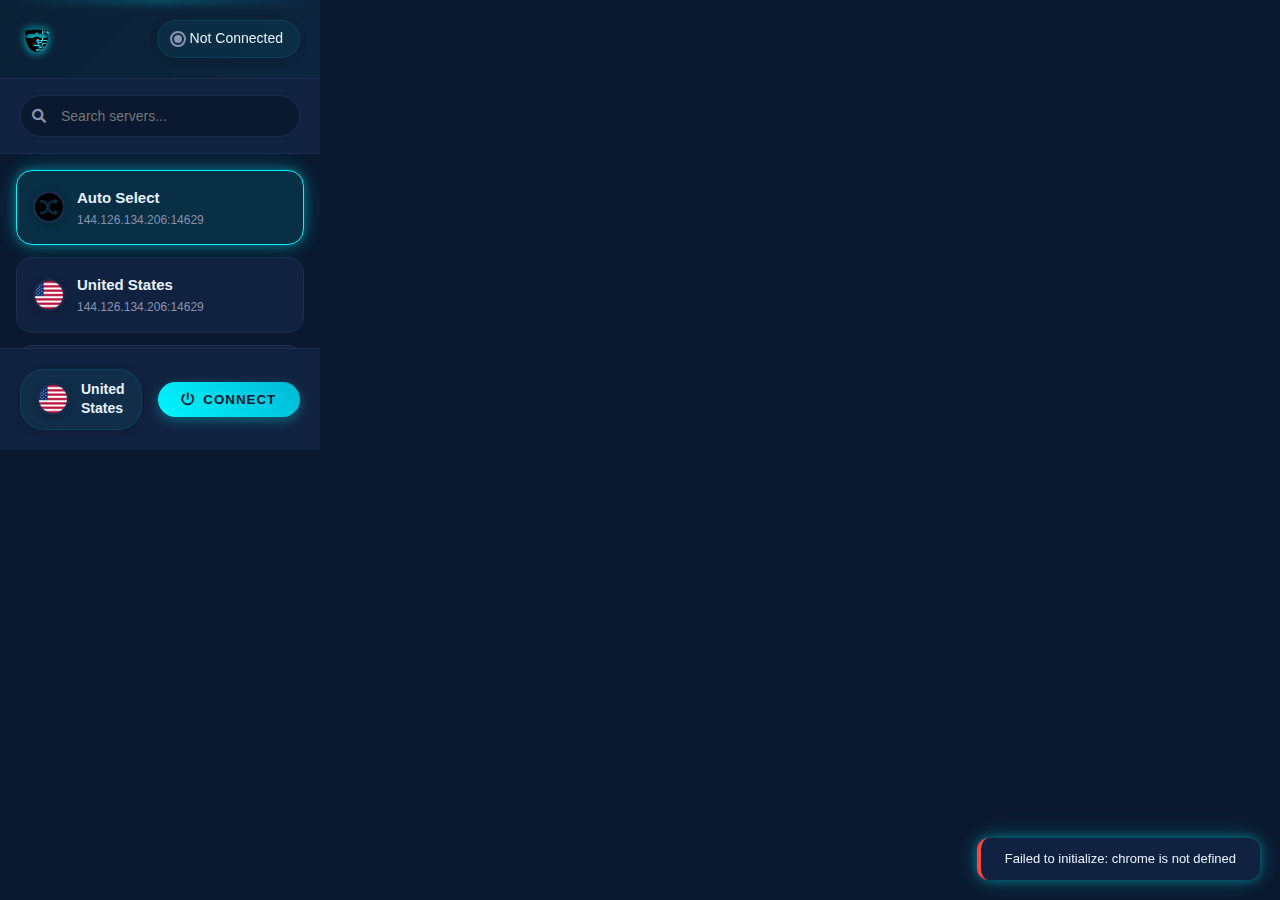
<file: data/panel/index.html>
<!DOCTYPE html>
<html lang="en">
<head>
    <meta charset="UTF-8">
    <meta name="viewport" content="width=device-width, initial-scale=1.0">
    <title>IPMask VPN</title>
    <link rel="stylesheet" href="https://cdnjs.cloudflare.com/ajax/libs/font-awesome/6.0.0/css/all.min.css">
    <link rel="stylesheet" href="index.css">
</head>
<body>
    <div class="app-container">
        <div class="header">
            <img src="/data/icons/lo.png" alt="IPMask Logo" class="logo">
            <div class="connection-status">
                <div class="status-dot"></div>
                <span class="status-text">Not Connected</span>
            </div>
        </div>

        <div class="search-bar">
            <i class="fas fa-search"></i>
            <input type="text" placeholder="Search servers..." class="search-input">
        </div>

        <div class="server-list">
            <!-- Servers will be populated dynamically -->
        </div>

        <div class="connect-panel">
            <div class="selected-server">
                <img src="/data/flags/auto.png" alt="Auto" class="country-flag" id="selected-flag">
                <span id="selected-server">Auto Select</span>
            </div>
            <button class="connect-button">
                <i class="fas fa-power-off"></i>
                <span>Connect</span>
            </button>
        </div>
    </div>

    <div class="notification-container"></div>

    <script src="index.js"></script>
</body>
</html>
</file>
<file: data/panel/index.css>
:root {
    --primary-color: #00f7ff;
    --primary-dark: #005c5e;
    --background: #0a192f;
    --background-light: #112240;
    --text-primary: #e6f1ff;
    --text-secondary: #8892b0;
    --border-color: #1d2d50;
    --hover-bg: rgba(0, 247, 255, 0.1);
    --success-color: #00f7ff;
    --glow-shadow: 0 0 10px rgba(0, 247, 255, 0.3),
                   0 0 20px rgba(0, 247, 255, 0.2),
                   0 0 30px rgba(0, 247, 255, 0.1);
    --button-gradient: linear-gradient(45deg, #00f7ff, #00b8d4);
}

* {
    margin: 0;
    padding: 0;
    box-sizing: border-box;
    transition: all 0.3s ease;
}

body {
    font-family: -apple-system, BlinkMacSystemFont, 'Segoe UI', Roboto, sans-serif;
    width: 320px;
    height: 450px;
    background: var(--background);
    color: var(--text-primary);
    font-size: 14px;
    line-height: 1.4;
}

.app-container {
    display: flex;
    flex-direction: column;
    height: 100%;
    background: linear-gradient(135deg, var(--background) 0%, var(--background-light) 100%);
    position: relative;
    overflow: hidden;
}

.app-container::before {
    content: '';
    position: absolute;
    top: 0;
    left: 0;
    right: 0;
    height: 1px;
    background: linear-gradient(90deg, transparent, var(--primary-color), transparent);
    animation: scanline 2s linear infinite;
}

@keyframes scanline {
    0% { transform: translateY(-100%); }
    100% { transform: translateY(450px); }
}

/* Header */
.header {
    padding: 20px;
    display: flex;
    align-items: center;
    justify-content: space-between;
    border-bottom: 1px solid var(--border-color);
    background: rgba(0, 247, 255, 0.03);
    backdrop-filter: blur(5px);
}

.logo {
    width: 32px;
    height: 32px;
    filter: drop-shadow(0 0 5px var(--primary-color));
    animation: pulse 2s infinite;
}

@keyframes pulse {
    0% { filter: drop-shadow(0 0 5px var(--primary-color)); }
    50% { filter: drop-shadow(0 0 15px var(--primary-color)); }
    100% { filter: drop-shadow(0 0 5px var(--primary-color)); }
}

.connection-status {
    display: flex;
    align-items: center;
    gap: 8px;
    padding: 8px 16px;
    background: rgba(0, 247, 255, 0.05);
    border-radius: 24px;
    border: 1px solid rgba(0, 247, 255, 0.1);
    box-shadow: 0 2px 8px rgba(0, 0, 0, 0.2);
}

.status-dot {
    width: 8px;
    height: 8px;
    border-radius: 50%;
    background-color: var(--text-secondary);
    position: relative;
}

.status-dot::after {
    content: '';
    position: absolute;
    width: 12px;
    height: 12px;
    border-radius: 50%;
    border: 2px solid var(--text-secondary);
    top: -4px;
    left: -4px;
    animation: ripple 1.5s infinite;
}

@keyframes ripple {
    0% { transform: scale(1); opacity: 1; }
    100% { transform: scale(2); opacity: 0; }
}

/* Search Bar */
.search-bar {
    padding: 16px 20px;
    background: var(--background-light);
    border-bottom: 1px solid var(--border-color);
    position: relative;
}

.search-bar i {
    position: absolute;
    left: 32px;
    top: 50%;
    transform: translateY(-50%);
    color: var(--text-secondary);
}

.search-input {
    width: 100%;
    padding: 12px 40px;
    border: 1px solid var(--border-color);
    border-radius: 24px;
    font-size: 14px;
    background: var(--background);
    color: var(--text-primary);
    transition: all 0.3s ease;
}

.search-input:focus {
    outline: none;
    border-color: var(--primary-color);
    box-shadow: 0 0 0 3px rgba(0, 247, 255, 0.1);
}

/* Server List */
.server-list {
    flex: 1;
    overflow-y: auto;
    padding: 16px;
    background: var(--background);
}

.server-item {
    display: flex;
    align-items: center;
    gap: 12px;
    padding: 16px;
    border-radius: 16px;
    cursor: pointer;
    background: var(--background-light);
    margin-bottom: 12px;
    border: 1px solid var(--border-color);
    transform-origin: center;
    animation: slideIn 0.3s ease-out;
    transition: all 0.3s cubic-bezier(0.4, 0, 0.2, 1);
}

.server-item:hover {
    background: var(--hover-bg);
    border-color: var(--primary-color);
    transform: translateY(-2px) scale(1.02);
    box-shadow: var(--glow-shadow);
}

.server-item.selected {
    background: var(--hover-bg);
    border-color: var(--primary-color);
    box-shadow: var(--glow-shadow);
}

.country-flag {
    width: 32px;
    height: 32px;
    border-radius: 50%;
    object-fit: cover;
    border: 2px solid var(--border-color);
    box-shadow: 0 2px 8px rgba(0, 0, 0, 0.2);
}

.server-info {
    flex: 1;
}

.server-name {
    font-weight: 600;
    color: var(--text-primary);
    font-size: 15px;
}

.server-address {
    font-size: 12px;
    color: var(--text-secondary);
    margin-top: 4px;
}

/* Connect Panel */
.connect-panel {
    padding: 20px;
    background: var(--background-light);
    border-top: 1px solid var(--border-color);
    display: flex;
    align-items: center;
    justify-content: space-between;
    backdrop-filter: blur(5px);
    gap: 16px;
}

.selected-server {
    display: flex;
    align-items: center;
    gap: 12px;
    padding: 10px 16px;
    background: rgba(0, 247, 255, 0.05);
    border-radius: 24px;
    border: 1px solid rgba(0, 247, 255, 0.1);
    box-shadow: 0 2px 8px rgba(0, 0, 0, 0.2);
    flex: 1;
}

#selected-server {
    font-weight: 600;
    color: var(--text-primary);
}

.connect-button {
    padding: 10px 24px;
    background: var(--button-gradient);
    color: var(--background);
    border: none;
    border-radius: 24px;
    font-weight: 600;
    cursor: pointer;
    display: flex;
    align-items: center;
    gap: 8px;
    position: relative;
    overflow: hidden;
    transition: all 0.3s cubic-bezier(0.4, 0, 0.2, 1);
    text-transform: uppercase;
    letter-spacing: 1px;
    min-width: 120px;
    justify-content: center;
    box-shadow: 0 4px 12px rgba(0, 247, 255, 0.3);
}

.connect-button:hover {
    transform: translateY(-2px);
    box-shadow: 0 6px 16px rgba(0, 247, 255, 0.4);
}

.connect-button:active {
    transform: translateY(1px);
}

.connect-button.connected {
    background: var(--success-color);
}

.connect-button.connected:hover {
    background: var(--button-gradient);
    opacity: 0.9;
}

/* Notifications */
.notification-container {
    position: fixed;
    bottom: 20px;
    right: 20px;
    z-index: 1000;
    pointer-events: none;
}

.notification {
    padding: 12px 24px;
    margin-top: 8px;
    background: var(--background-light);
    border-radius: 12px;
    border-left: 4px solid var(--primary-color);
    box-shadow: var(--glow-shadow);
    font-size: 13px;
    animation: slideInRight 0.3s cubic-bezier(0.4, 0, 0.2, 1);
    backdrop-filter: blur(5px);
    pointer-events: all;
}

@keyframes slideInRight {
    from { transform: translateX(100%); opacity: 0; }
    to { transform: translateX(0); opacity: 1; }
}

.notification.success {
    border-color: var(--success-color);
}

.notification.error {
    border-color: #ff4444;
}

/* Scrollbar */
::-webkit-scrollbar {
    width: 6px;
}

::-webkit-scrollbar-track {
    background: var(--background);
}

::-webkit-scrollbar-thumb {
    background: var(--primary-color);
    border-radius: 3px;
}

::-webkit-scrollbar-thumb:hover {
    background: var(--primary-dark);
}
</file>
